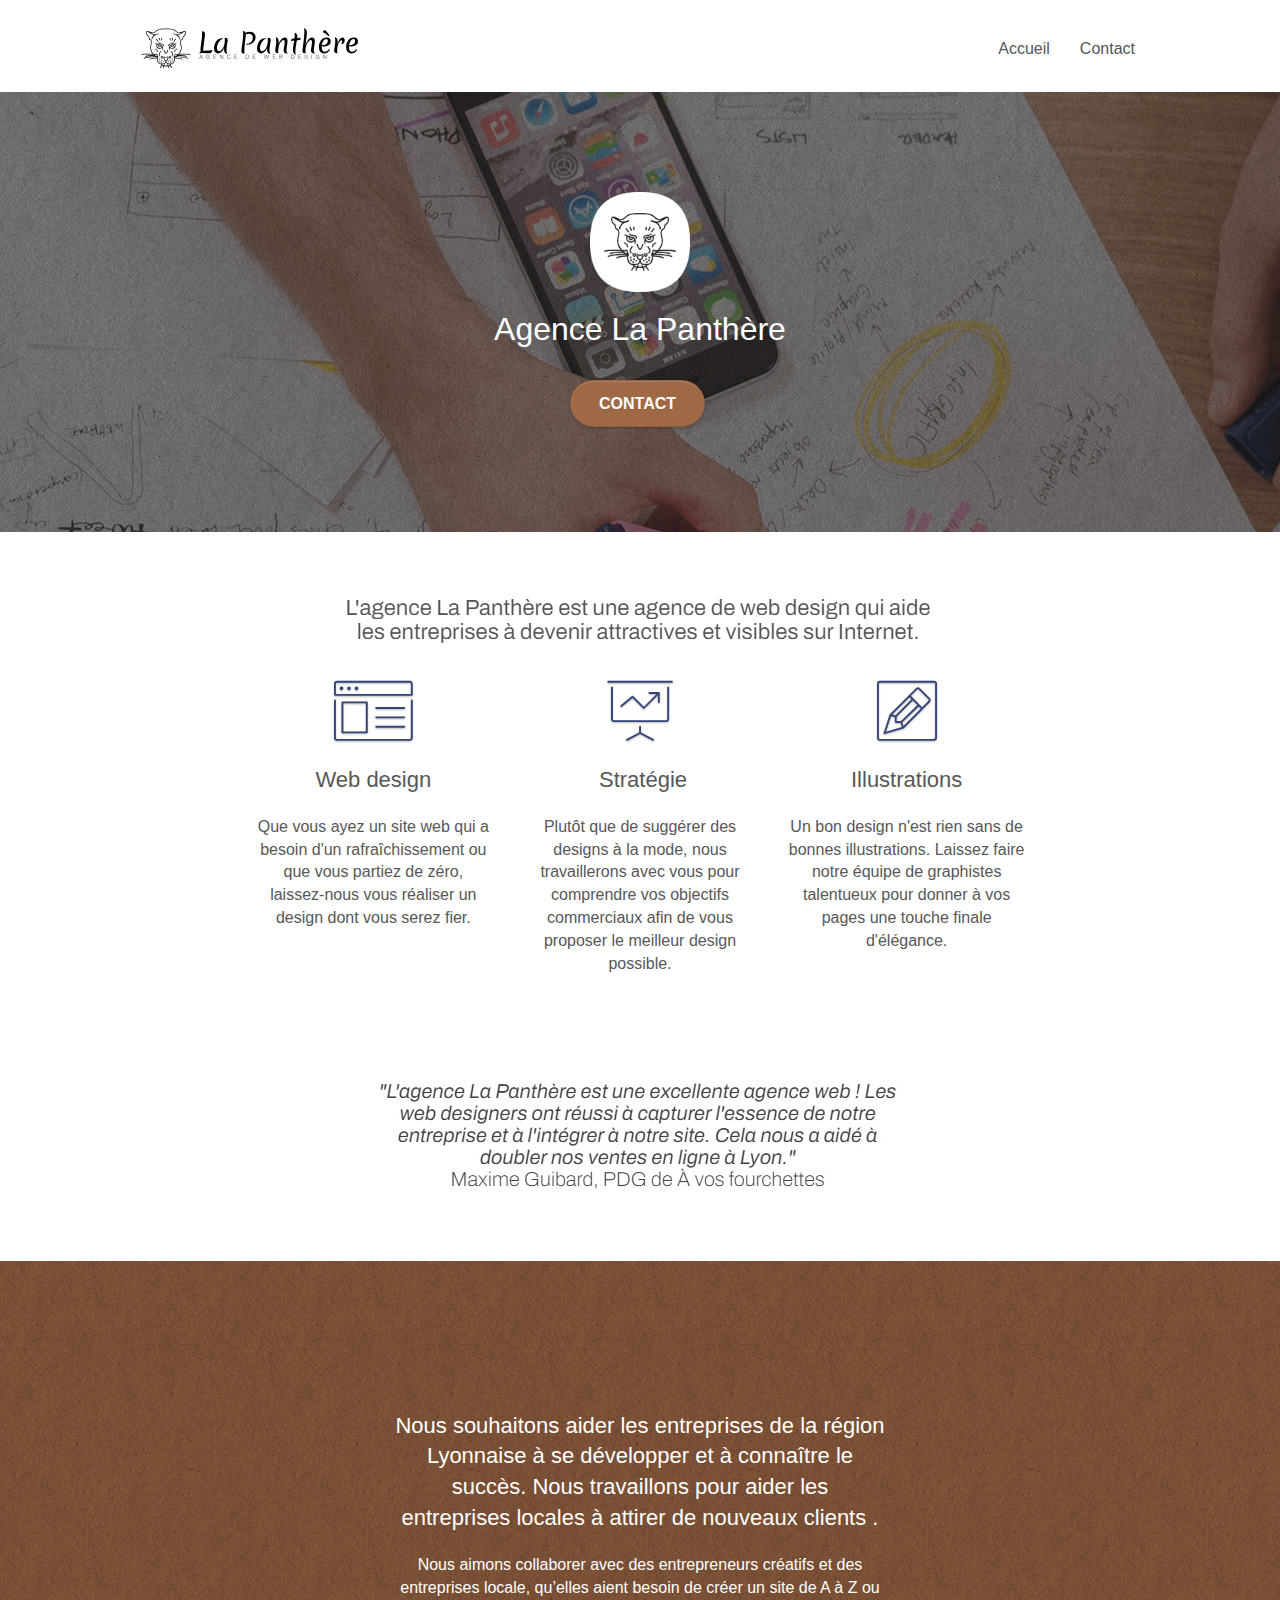
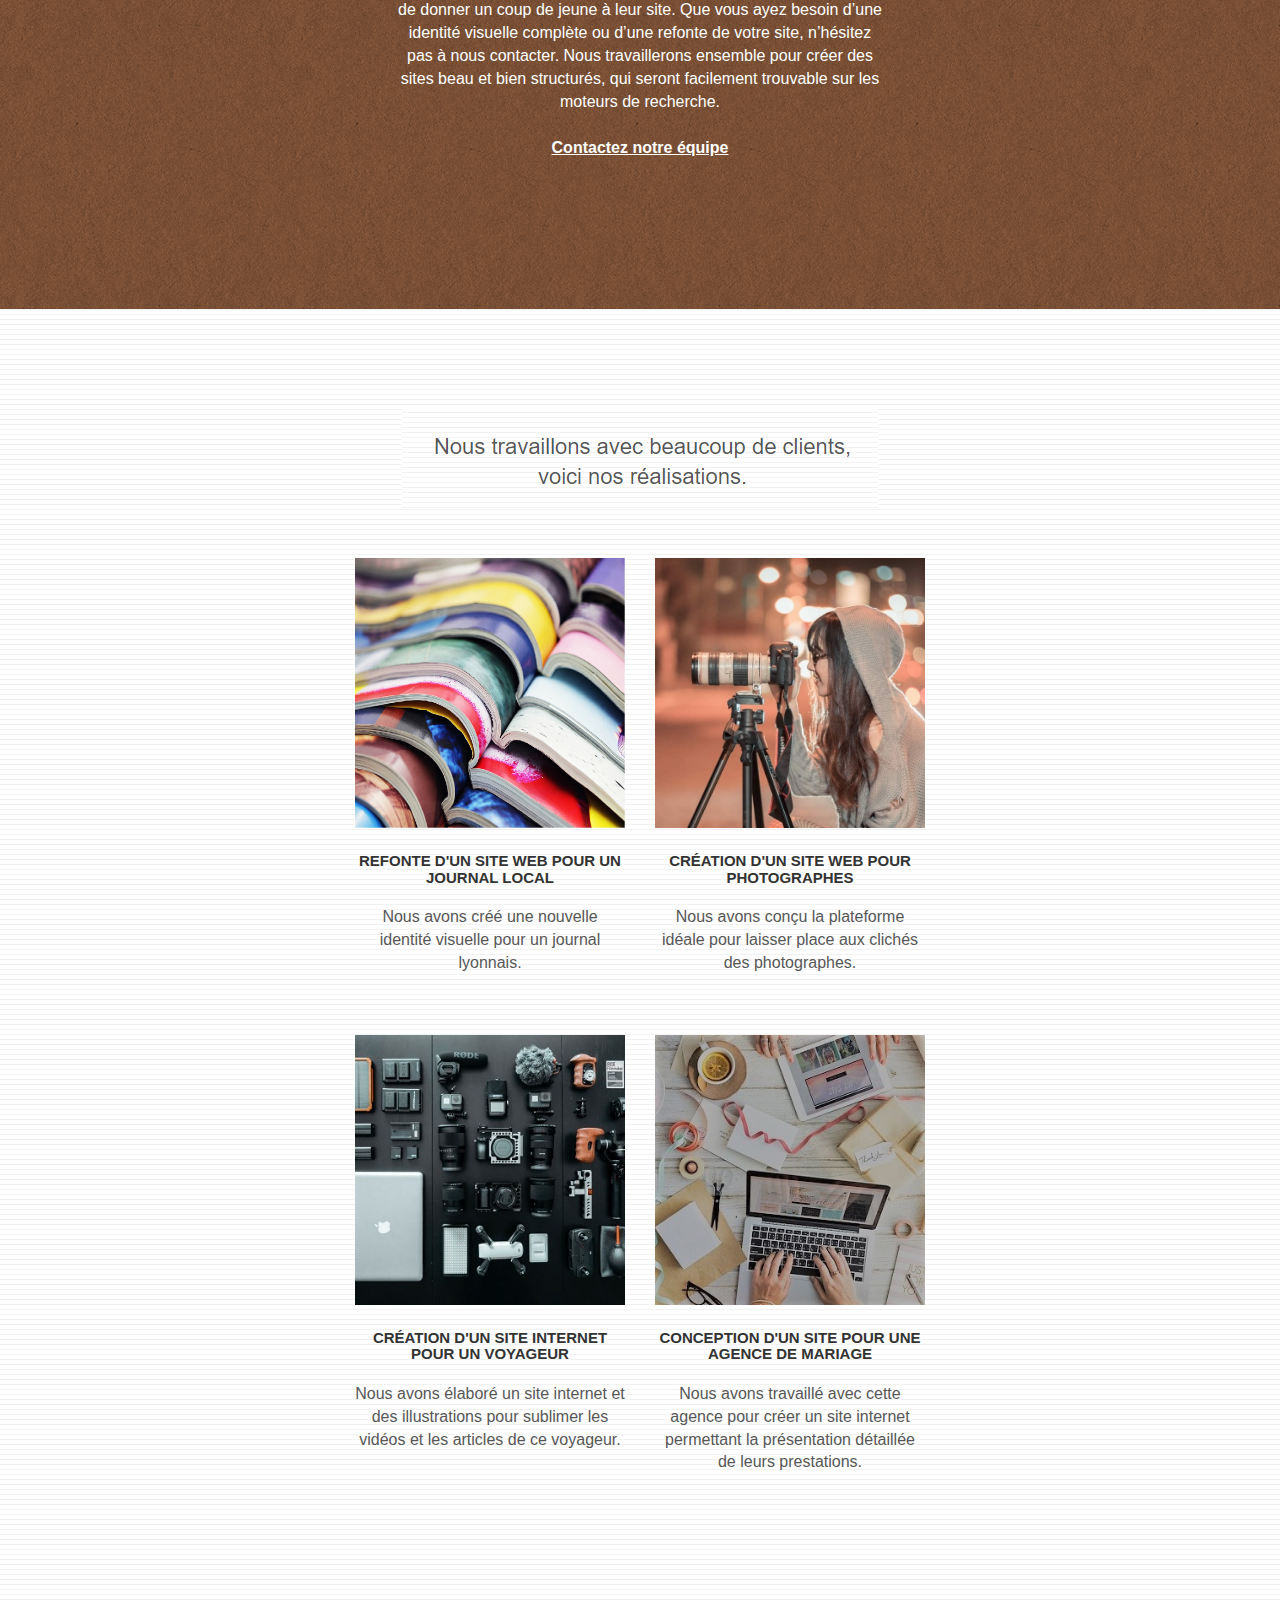
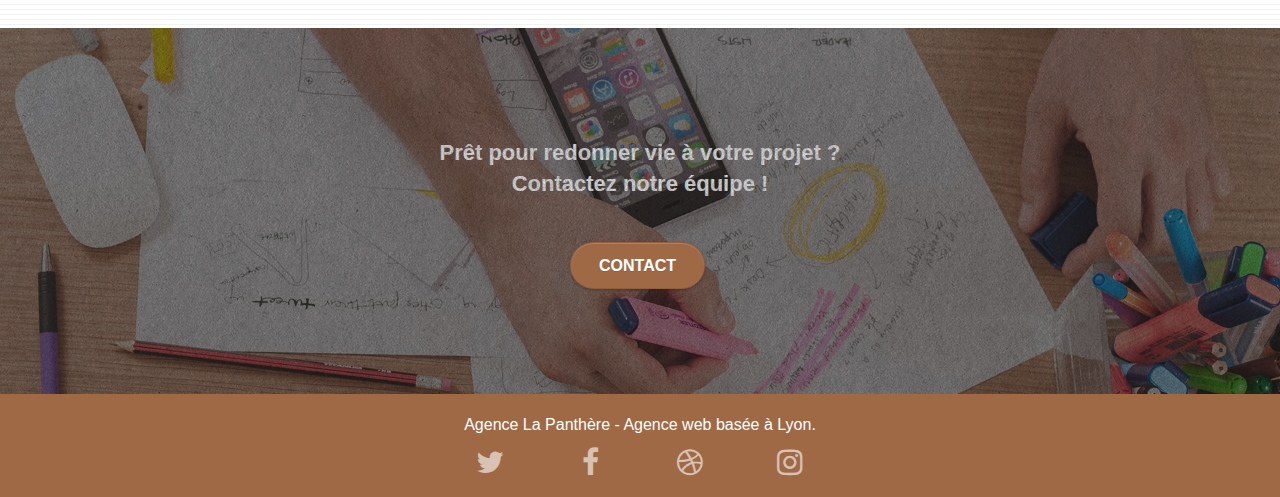
<file: index.html>
<!doctype html>
<html lang="fr">
<head>
    <meta charset="utf-8">
    <meta name="keywords" content="agence design lyon, agence design, web design, la panthère, entreprise web design, lyon">
    <meta name="description" content="Vous souhaitez que votre site web soit plus attractif ? Vous voulez une meilleur visibilite sur internet ? 
	web-design, stratégie, illustrations, La panthere s'occupe de vous !">
    <meta name="viewport" content="width=device-width, initial-scale=1.0, viewport-fit=cover">
    <link rel="shortcut icon" type="image/png" href="favicon.jpg">
	<link rel="stylesheet" type="text/css" href="./css/bootstrap.css">
	<link rel="stylesheet" type="text/css" href="style.css">
	<link rel="stylesheet" type="text/css" href="./css/font-awesome.css">
	<link rel="stylesheet" type="text/css" href="./css/et-line.css">
    <title>La panthère - Web design</title>

</head>

<body>
<!-- Principal conteneur -->
<div class="page-container">
   
<!-- bloc-0 -->
	<header class="bloc bgc-white l-bloc " id="bloc-0">
		<div class="container bloc-sm">
			<nav class="navbar row">				
				<div class="navbar-header">
					<a class="navbar-brand" href="index.html"><img src="img/agence-la-panthere-monochrome.svg" alt="Logo la panthere" ></a>
				</div>				
				<div class="collapse navbar-collapse navbar-1 special-dropdown-nav">
					<ul class="site-navigation nav navbar-nav">
						<li>
							<a href=#>Accueil</a>
						</li>
						<li>
							<a href="contact.html">Contact</a>
						</li>
					</ul>
				</div>
			</nav>
		</div>
	</header>
	<!-- bloc-0 END -->

	<!-- bloc-1-presentation -->
	<section class="bloc bgc-dark-slate-blue bg-banniere d-bloc bg-t-edge bloc-bg-texture texture-paper b-parallax" id="bloc-1-hero">
		<div class="container bloc-lg">
			<div class="row tight-width-whitespace">
				<div class="col-sm-12">
					<img src="img/logo.png" class="center-block image-resize-mode" width="100" alt="Logo agence La Panthère," >
					<h1 class="text-center hero-bloc-text tc-white ">
						Agence La Panthère
					</h1>
					<div class="text-center">
						<a href="contact.html" class="btn btn-lg btn-clean btn-rd cta-hero btn-atomic-tangerine" id="cta-hero">Contact</a>
					</div>
				</div>
			</div>
		</div>
	</section>
	<!-- bloc-1-presentation END -->

	<!-- bloc-2-services -->
	<section class="bloc bgc-white l-bloc" id="bloc-2-services">
		<div class="container bloc-md">
			<div class="row">
				<div class="col-sm-12 text-center citation">
					<img alt="titre la panthere" src="img/title.png" >
				</div>
			</div>
			<div class="row voffset-lg med-width-whitespace">
				<div class="col-sm-4">
					<div class="text-center">
						<span class="et-icon-browser sm-shadow icon-dark-slate-blue icons icon-lg"></span>
					</div>
					<h2 class="mg-md text-center">
						Web design
					</h2>
					<p class="text-center ">
						Que vous ayez un site web qui a besoin d'un rafraîchissement ou que vous partiez de zéro, laissez-nous vous réaliser un design dont vous serez fier.
					</p>
				</div>
				<div class="col-sm-4">
					<div class="text-center">
						<span class="et-icon-presentation sm-shadow icon-dark-slate-blue icons icon-lg"></span>
					</div>
					<h2 class="mg-md text-center">
						&nbsp;Stratégie
					</h2>
					<p class="text-center ">
						Plutôt que de suggérer des designs à la mode, nous travaillerons avec vous pour comprendre vos objectifs commerciaux afin de vous proposer le meilleur design possible.<br>
					</p>
				</div>
				<div class="col-sm-4">
					<div class="text-center">
						<span class="et-icon-edit sm-shadow icon-dark-slate-blue icons icon-lg"></span>
					</div>
					<h2 class="mg-md text-center">
						Illustrations
					</h2>
					<p class="text-center ">
						Un bon design n'est rien sans de bonnes illustrations. Laissez faire notre équipe de graphistes talentueux pour donner à vos pages une touche finale d'élégance.
					</p>
				</div>
			</div>
			<div class="row voffset-lg voffset">
				<div class="col-xs-12 col-md-8 col-md-offset-2 text-center citation">
					<img src="img/citation.jpg" alt="Citation" >
				</div>
			</div>
		</div>
	</section>
	<!-- bloc-2-services END -->

	<!-- bloc-3-what-i-do -->
	<section class="bloc tc-white bgc-atomic-tangerine bg-presentation d-bloc bloc-bg-texture texture-paper b-parallax" id="bloc-3-what-i-do">
		<div class="container bloc-lg">
			<div class="row tight-width-whitespace black-background">
				<div class="col-sm-12">
					<h2 class="mg-md text-center tc-white">
						Nous souhaitons aider les entreprises de la région Lyonnaise à se développer et à connaître le succès. Nous travaillons pour aider les entreprises locales à attirer de nouveaux clients .<br>
					</h2>
					<p class="text-center white">
						Nous aimons collaborer avec des entrepreneurs créatifs et des entreprises locale, qu’elles aient besoin de créer un site de A à Z ou de donner un coup de jeune à leur site. Que vous ayez besoin d’une identité visuelle complète ou d’une refonte de votre site, n’hésitez pas à nous contacter. Nous travaillerons ensemble pour créer des sites beau et bien structurés, qui seront facilement trouvable sur les moteurs de recherche. <br><br><a class="ltc-white bold-link" href="contact.html">Contactez notre équipe</a><br>
					</p>
				</div>
			</div>
		</div>
	</section>
	<!-- bloc-3-what-i-do END -->

	<!-- bloc-4-portfolio -->
	<section class="bloc bgc-white bg-lines-h2-bg bg-repeat l-bloc" id="bloc-4-portfolio">
		<div class="container bloc-lg">
			<div class="row">
				<div class="col-sm-12 text-center">
					<img alt="Image d'un texte " src="img/title2.png" >
				</div>
			</div>
			<div class="row tight-width-whitespace portfolio-row">
				<div class="col-sm-6">
					<a href="#" data-lightbox="img/1.jpg" data-gallery-id="gallery-1" data-caption="Refonte d'un site web pour un journal local" data-frame="snapshot-lb"><img src="img/1.jpg" alt="Image de livre" class="img-responsive portfolio-thumb" ></a>
					<h3 class="mg-md text-center">
						Refonte d'un site web pour un journal local
					</h3>
					<p class="text-center">
						Nous avons créé une nouvelle identité visuelle pour un journal lyonnais.
					</p>
				</div>
				<div class="col-sm-6">
					<a href="#" data-lightbox="img/2.jpg" data-gallery-id="gallery-1" data-caption="Création d'un site web pour photographes" data-frame="snapshot-lb"><img src="img/2.jpg" class="img-responsive portfolio-thumb" alt="Une femme prend une photo" ></a>
					<h3 class="mg-md text-center">
						Création d'un site web pour photographes
					</h3>
					<p class="text-center">
						Nous avons conçu la plateforme idéale pour laisser place aux clichés des photographes.
					</p>
				</div>
			</div>
			<div class="row tight-width-whitespace portfolio-row">
				<div class="col-sm-6">
					<a href="#" data-lightbox="img/3.jpg" data-gallery-id="gallery-1" data-caption="Création d'un site internet pour un voyageur" data-frame="snapshot-lb"><img src="img/3.jpg" class="img-responsive portfolio-thumb" alt="Image d'appareil photo et micro sur un mur"></a>
					<h3 class="mg-md text-center">
						Création d'un site internet pour un voyageur
					</h3>
					<p class="text-center">
						Nous avons élaboré un site internet et des illustrations pour sublimer les vidéos et les articles de ce voyageur.
					</p>
				</div>
				<div class="col-sm-6">
					<a href="#" data-lightbox="img/4.jpg" data-gallery-id="gallery-1" data-caption="Conception d'un site pour une agence de mariage" data-frame="snapshot-lb"><img src="img/4.jpg" class="img-responsive portfolio-thumb" alt="Image d'un pc portable sur une table" ></a>
					<h3 class="mg-md text-center">
						Conception d'un site pour une agence de mariage
					</h3>
					<p class="text-center">
						Nous avons travaillé avec cette agence pour créer un site internet permettant la présentation détaillée de leurs prestations.
					</p>
				</div>
			</div>
		</div>
	</section>
	<!-- bloc-4-portfolio END -->

	<!-- bloc-5-cta -->
	<section class="bloc bgc-dark-slate-blue bg-banniere d-bloc bloc-bg-texture texture-paper" id="bloc-5-cta">
		<div class="container bloc-lg">
			<div class="row">
				<h2 class="mg-md text-center tc-white contact-text">
					Prêt pour redonner vie à votre projet ?<br>Contactez notre équipe !
				</h2>
				<div class="col-sm-12 text-center">
					<a href="contact.html" class="btn btn-atomic-tangerine btn-clean btn-rd btn-lg cta-hero">Contact</a>
				</div>
			</div>
		</div>
	</section>
	<!-- bloc-5-cta END -->

	<footer>
		<div class="bloc bgc-atomic-tangerine d-bloc" id="bloc-8">
			<div class="container bloc-sm">
				<div class="row">
					<div class="col-sm-12">
						<p class="text-center white">
							Agence La Panthère - Agence web basée à Lyon.
						</p>
						<div class="row row-no-gutters social">
							<div class="col-sm-3">
								<div class="text-center">
									<a class="social" href=# aria-label="twitter"><span class="fa fa-twitter icon-md"></span></a>
								</div>
							</div>
							<div class="col-sm-3">
								<div class="text-center">
									<a class="social" href=# aria-label="facebook"><span class="fa fa-facebook icon-md"></span></a>
								</div>
							</div>
							<div class="col-sm-3">
								<div class="text-center">
									<a class="social" href=# aria-label="dribble"><span class="fa fa-dribbble icon-md"></span></a>
								</div>
							</div>
							<div class="col-sm-3">
								<div class="text-center">
									<a class="social" href=# aria-label="instagram"><span class="fa fa-instagram icon-md"></span></a>
								</div>
							</div>
						</div>
					</div>
				</div>
			</div>
		</div>
	</footer>
</div>
<!-- Principal conteneur END -->
    
</body>
</html>
</file>
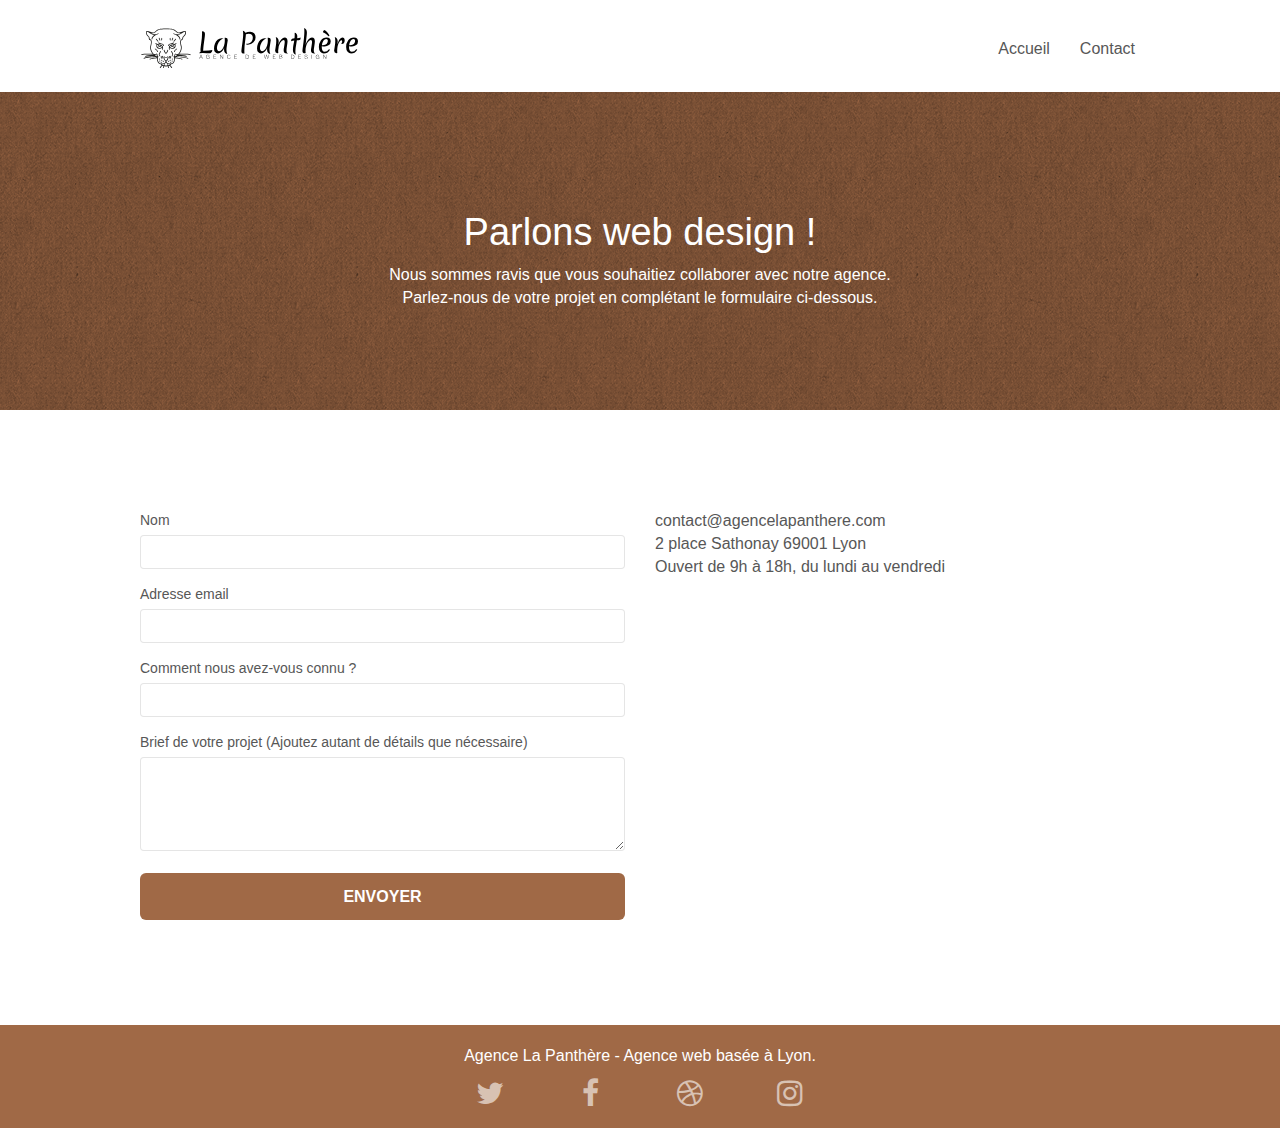
<file: contact.html>
<!doctype html>
<html lang="fr">
<head>
    <meta charset="utf-8">
    <meta name="keywords" content="agence design lyon, agence design, web design, la panthère, entreprise web design, lyon">
    <meta name="description" content="Vous souhaitez que votre site web soit plus attractif ? Vous voulez une meilleur visibilite sur internet ? 
	web-design, stratégie, illustrations, La panthere s'occupe de vous !">
    <meta name="viewport" content="width=device-width, initial-scale=1.0, viewport-fit=cover">
    <link rel="shortcut icon" type="image/png" href="favicon.jpg">
	<link rel="stylesheet" type="text/css" href="./css/bootstrap.css">
	<link rel="stylesheet" type="text/css" href="style.css">
	<link rel="stylesheet" type="text/css" href="./css/font-awesome.css">
	<link rel="stylesheet" type="text/css" href="./css/et-line.css">
	<script src="./js/jquery-2.1.0.js"></script>
	<script src="./js/bootstrap.js"></script>
	<script src="./js/blocs.js"></script>
    <title>Contact</title>  

</head>

<body>
<!-- Principal conteneur -->
<div class="page-container">
    
<!-- bloc-0 -->
	<header class="bloc bgc-white l-bloc " id="bloc-0">
		<div class="container bloc-sm">
			<nav class="navbar row">
				<div class="navbar-header">
					<a class="navbar-brand" href="index.html"><img src="img/agence-la-panthere-monochrome.svg" alt="atlanta web design logo" height="40" ></a>
				</div>
				<div class="collapse navbar-collapse navbar-1 special-dropdown-nav">
					<ul class="site-navigation nav navbar-nav">
						<li>
							<a href="index.html">Accueil</a>
						</li>
						<li>
							<a href="contact.html">Contact</a>
						</li>
					</ul>
				</div>
			</nav>
		</div>
	</header>
	<!-- bloc-0 END -->

	<!-- bloc-6 -->
	<section class="bloc bg-dots-bg bg-repeat bgc-atomic-tangerine d-bloc bloc-bg-texture texture-paper" id="bloc-6">
		<div class="container bloc-lg">
			<div class="row">
				<div class="col-sm-12">
					<h1 class="text-center hero-bloc-text tc-white">
						Parlons web design !
					</h1>
					<p class="text-center mg-lg tc-white tight-width-whitespace">
						Nous sommes ravis que vous souhaitiez collaborer avec notre agence.<br>
						Parlez-nous de votre projet en complétant le formulaire ci-dessous.
					</p>
				</div>
			</div>
		</div>
	</section>
	<!-- bloc-6 END -->

	<!-- bloc-7 -->
	<section class="bloc bgc-white l-bloc" id="bloc-7">
		<div class="container bloc-lg">
			<div class="row">
				<div class="col-sm-6">
					<form id="form_1" novalidate success-msg ="Your message has been sent." fail-msg ="Sorry it seems that our mail server is not responding, Sorry for the inconvenience!">
						<div class="form-group">
							<label for="name">
								Nom
							</label>
							<input id="name" class="form-control" required >
						</div>
						<div class="form-group">
							<label for="email">
								Adresse email
							</label>
							<input id="email" class="form-control" type="email" required >
						</div>
						<div class="form-group">
							<label for="text">
								Comment nous avez-vous connu ?
							</label>
							<input id="text" class="form-control" type="text" >
						</div>
						<div class="form-group">
							<label for="message">
								Brief de votre projet (Ajoutez autant de détails que nécessaire)<br>
							</label><textarea id="message" class="form-control" rows="4" cols="50" required></textarea>
						</div> 
						<button class="bloc-button btn btn-lg btn-block cta-hero btn-atomic-tangerine" type="submit">
							Envoyer
						</button>
					</form>
				</div>
				<div class="col-sm-6">
					<p>
						contact@agencelapanthere.com<br>2 place Sathonay 69001 Lyon<br>Ouvert de 9h à 18h, du lundi au vendredi<br>
					</p>
				</div>
			</div>
		</div>
	</section>
	<!-- bloc-7 END -->

	<!-- ScrollToTop Button -->
	<div class="bloc-button btn btn-d scrollToTop" onclick="scrollToTarget('1')"><span class="fa fa-chevron-up"></span></div>
	<!-- ScrollToTop Button END-->


	<!-- Footer - bloc-8 -->
	<footer class="bloc bgc-atomic-tangerine d-bloc" id="bloc-8">
		<div class="container bloc-sm">
			<div class="row">
				<div class="col-sm-12">
					<p class="text-center white">
						Agence La Panthère - Agence web basée à Lyon.<br>
					</p>
					<div class="row row-no-gutters social">
						<div class="col-sm-3">
							<div class="text-center">
								<a class="social" href="#" aria-label="twitter"><span class="fa fa-twitter icon-md"></span></a>
							</div>
						</div>
						<div class="col-sm-3">
							<div class="text-center">
								<a class="social" href="#" aria-label="facebook"><span class="fa fa-facebook icon-md"></span></a>
							</div>
						</div>
						<div class="col-sm-3">
							<div class="text-center">
								<a class="social" href="#" aria-label="dribble"><span class="fa fa-dribbble icon-md"></span></a>
							</div>
						</div>
						<div class="col-sm-3">
							<div class="text-center">
								<a class="social" href="#" aria-label="instagram"><span class="fa fa-instagram icon-md"></span></a>
							</div>
						</div>
					</div>
				</div>
			</div>
		</div>
	</footer>
<!-- Footer - bloc-8 END -->

</div>
<!-- Principal conteneur END -->
    

</body>
</html>
</file>
<file: style.css>
body {
    margin: 0;
    padding: 0;
    background: #FFF;
    overflow-x: hidden;
    -webkit-font-smoothing: antialiased;
    -moz-osx-font-smoothing: grayscale;
}

a,
button {
    transition: all .3s ease-in-out;
    outline: none!important;
}

a:hover {
    text-decoration: none;
    cursor: pointer;
}

#page-loading-blocs-notifaction {
    position: fixed;
    top: 0;
    bottom: 0;
    width: 100%;
    z-index: 100000;
    background: #FFFFFF url("img/pageload-spinner.gif") no-repeat center center;
}

.bloc {
    width: 100%;
    clear: both;
    background: 50% 50% no-repeat;
    padding: 0 50px;
    -webkit-background-size: cover;
    -moz-background-size: cover;
    -o-background-size: cover;
    background-size: cover;
    position: relative;
}

.bloc .container {
    padding-left: 0;
    padding-right: 0;
}

.bloc-lg {
    padding: 100px 50px;
}

.bloc-md {
    padding: 50px;
}

.bloc-sm {
    padding: 20px 50px;
}

.bg-center,
.bg-l-edge,
.bg-r-edge,
.bg-t-edge,
.bg-b-edge,
.bg-tl-edge,
.bg-bl-edge,
.bg-tr-edge,
.bg-br-edge,
.bg-repeat {
    -webkit-background-size: auto!important;
    -moz-background-size: auto!important;
    -o-background-size: auto!important;
    background-size: auto!important;
}

.bg-repeat {
    background: repeat;
}

.bg-t-edge {
    background: top no-repeat;
}

.bloc-bg-texture::before {
    content: "";
    background-size: 2px 2px;
    position: absolute;
    top: 0;
    bottom: 0;
    left: 0;
    right: 0;
}

.texture-paper::before {
    background: url("img/texture-paper.png");
    background-size: 280px 280px;
}

.b-parallax {
    background-attachment: fixed;
}

.d-bloc {
    color: rgba(255, 255, 255, .7);
}

.d-bloc button:hover {
    color: rgba(255, 255, 255, .9);
}

.d-bloc .icon-round,
.d-bloc .icon-square,
.d-bloc .icon-rounded,
.d-bloc .icon-semi-rounded-a,
.d-bloc .icon-semi-rounded-b {
    border-color: rgba(255, 255, 255, .9);
}

.d-bloc .divider-h span {
    border-color: rgba(255, 255, 255, .2);
}

.d-bloc .a-btn,
.d-bloc .navbar a,
.d-bloc .navbar-brand,
.d-bloc a .icon-sm,
.d-bloc a .icon-md,
.d-bloc a .icon-lg,
.d-bloc a .icon-xl,
.d-bloc h1 a,
.d-bloc h2 a,
.d-bloc h3 a,
.d-bloc h4 a,
.d-bloc h5 a,
.d-bloc h6 a,
.d-bloc p a {
    color: rgba(255, 255, 255, .6);
}

.d-bloc .a-btn:hover,
.d-bloc .navbar a:hover,
.d-bloc .navbar-brand:hover,
.d-bloc a:hover .icon-sm,
.d-bloc a:hover .icon-md,
.d-bloc a:hover .icon-lg,
.d-bloc a:hover .icon-xl,
.d-bloc h1 a:hover,
.d-bloc h2 a:hover,
.d-bloc h3 a:hover,
.d-bloc h4 a:hover,
.d-bloc h5 a:hover,
.d-bloc h6 a:hover,
.d-bloc p a:hover {
    color: rgba(255, 255, 255, 1);
}

.d-bloc .navbar-toggle .icon-bar {
    background: rgba(255, 255, 255, 1);
}

.d-bloc .btn-wire,
.d-bloc .btn-wire:hover {
    color: rgba(255, 255, 255, 1);
    border-color: rgba(255, 255, 255, 1);
}

.d-bloc .panel {
    color: rgba(0, 0, 0, .5);
}

.d-bloc .panel button:hover {
    color: rgba(0, 0, 0, .7);
}

.d-bloc .panel icon {
    border-color: rgba(0, 0, 0, .7);
}

.d-bloc .panel .divider-h span {
    border-color: rgba(0, 0, 0, .1);
}

.d-bloc .panel .a-btn {
    color: rgba(0, 0, 0, .6);
}

.d-bloc .panel .a-btn:hover {
    color: rgba(0, 0, 0, 1);
}

.d-bloc .panel .btn-wire,
.d-bloc .panel .btn-wire:hover {
    color: rgba(0, 0, 0, .7);
    border-color: rgba(0, 0, 0, .3);
}

.d-bloc .panel,
.l-bloc {
    color: rgba(0, 0, 0, .5);
}

.d-bloc .panel button:hover,
.l-bloc button:hover {
    color: rgba(0, 0, 0, .7);
}

.l-bloc .icon-round,
.l-bloc .icon-square,
.l-bloc .icon-rounded,
.l-bloc .icon-semi-rounded-a,
.l-bloc .icon-semi-rounded-b {
    border-color: rgba(0, 0, 0, .7);
}

.d-bloc .panel .divider-h span,
.l-bloc .divider-h span {
    border-color: rgba(0, 0, 0, .1);
}

.d-bloc .panel .a-btn,
.l-bloc .a-btn,
.l-bloc .navbar a,
.l-bloc .navbar-brand,
.l-bloc a .icon-sm,
.l-bloc a .icon-md,
.l-bloc a .icon-lg,
.l-bloc a .icon-xl,
.l-bloc h1 a,
.l-bloc h2 a,
.l-bloc h3 a,
.l-bloc h4 a,
.l-bloc h5 a,
.l-bloc h6 a,
.l-bloc p a {
    color: rgba(0, 0, 0, .6);
}

.d-bloc .panel .a-btn:hover,
.l-bloc .a-btn:hover,
.l-bloc .navbar a:hover,
.l-bloc .navbar-brand:hover,
.l-bloc a:hover .icon-sm,
.l-bloc a:hover .icon-md,
.l-bloc a:hover .icon-lg,
.l-bloc a:hover .icon-xl,
.l-bloc h1 a:hover,
.l-bloc h2 a:hover,
.l-bloc h3 a:hover,
.l-bloc h4 a:hover,
.l-bloc h5 a:hover,
.l-bloc h6 a:hover,
.l-bloc p a:hover {
    color: rgba(0, 0, 0, 1);
}

.l-bloc .navbar-toggle .icon-bar {
    color: rgba(0, 0, 0, .6);
}

.d-bloc .panel .btn-wire,
.d-bloc .panel .btn-wire:hover,
.l-bloc .btn-wire,
.l-bloc .btn-wire:hover {
    color: rgba(0, 0, 0, .7);
    border-color: rgba(0, 0, 0, .3);
}

.voffset {
    margin-top: 30px;
}

.voffset-lg {
    margin-top: 80px;
}

.row-no-gutters {
    margin-right: 0;
    margin-left: 0;
}

.row.row-no-gutters > [class^="col-"],
.row.row-no-gutters > [class*=" col-"] {
    padding-right: 0;
    padding-left: 0;
}

#bloc-1-hero h1 {
    font-size: 32px;
}

.navbar {
    margin-bottom: 0;
    z-index: 1;
}

.navbar-brand {
    height: auto;
    padding: 3px 15px;
    font-size: 25px;
    font-weight: normal;
    font-weight: 600;
    line-height: 44px;
}

.navbar-brand img {
    max-height: 200px;
    margin: 0 5px 0 0;
    display: inline;
    height: 40px;
}

.navbar-brand img[src$=svg] {
    min-width: 100px;
}

.nav-center .navbar-brand img {
    margin: 0;
}

.navbar .nav {
    padding-top: 2px;
    margin-right: -16px;
    float: right;
    z-index: 1;
}

.nav > li {
    float: left;
    margin-top: 4px;
    font-size: 16px;
}

.navbar-nav .open .dropdown-menu > li > a {
    text-align: inherit;
}

.nav > li a:hover,
.nav > li a:focus {
    background: transparent;
}

.navbar-toggle {
    margin: 10px 10px 0 0;
    border: 0px;
}

.navbar-toggle:hover {
    background: transparent!important;
}

.navbar-toggle .icon-bar {
    background-color: rgba(0, 0, 0, .5);
    width: 26px;
}

.nav-invert .navbar .nav {
    float: left;
}

.nav-invert .navbar-header,
.nav-invert .navbar-brand {
    float: right;
    position: relative;
    z-index: 2;
}

@media (min-width: 768px) {
    .site-navigation {
        position: absolute;
        top: 50%;
        right: 20px;
        transform: translate(0, -50%);
        -webkit-transform: translateY(-50%);
    }
    .nav > li .dropdown-menu a,
    .nav > li .dropdown-menu a:hover {
        color: #484848;
    }
    .nav-invert .site-navigation {
        left: 0;
        right: 0;
    }
    .nav-center {
        text-align: center;
    }
    .nav-center .navbar-header {
        width: 100%;
    }
    .nav-center .navbar-header,
    .nav-center .navbar-brand,
    .nav-center .nav > li {
        float: none;
        display: inline-block;
    }
    .nav-center .site-navigation {
        position: relative;
        width: 100%;
        right: 0;
        margin-right: 0px;
        margin-top: 20px;
    }
    .nav-center.mini-nav .navbar-toggle {
        float: none;
        margin: 10px auto 0;
    }
}

.nav > li > .dropdown a {
    background: none!important;
    display: block;
    padding: 14px 15px;
}

nav .caret {
    margin: 0 5px;
}

.dropdown-menu .dropdown-menu {
    top: -8px;
    left: 100%;
}

.dropdown-menu .dropmenu-flow-right {
    top: 100%;
    left: 0;
    margin-left: -1px;
    border-top-left-radius: 0;
    border-top-right-radius: 0;
}

.dropdown-menu .dropdown span {
    border: 4px solid black;
    border-top-color: transparent;
    border-right-color: transparent;
    border-bottom-color: transparent;
    margin: 6px -5px 0 0!important;
    float: right;
}

.mg-md {
    margin-top: 10px;
    margin-bottom: 20px;
}

.mg-lg {
    margin-top: 10px;
    margin-bottom: 40px;
}

.btn {
    margin: 0 5px 5px 0;
}

.btn.pull-right {
    margin: 0 0 5px 5px;
}

.btn-d,
.btn-d:hover,
.btn-d:focus {
    color: #FFF;
    background: rgba(0, 0, 0, .3);
}

button {
    outline: none!important;
}

.btn-rd {
    border-radius: 40px;
}

.btn-clean {
    border: 1px solid rgba(0, 0, 0, .08);
    border-bottom-color: rgba(0, 0, 0, .1);
    text-shadow: 0 1px 0 rgba(0, 0, 1, .1);
    box-shadow: 0 1px 3px rgba(0, 0, 1, .25), inset 0 1px 0 0 rgba(255, 255, 255, .15);
}

.icon-md {
    font-size: 30px!important;
}

.icon-lg {
    font-size: 60px!important;
}

.sm-shadow {
    text-shadow: 0 1px 2px rgba(0, 0, 0, .3);
}

.panel-sq,
.panel-sq .panel-heading,
.panel-sq .panel-footer {
    border-radius: 0;
}

.panel-rd {
    border-radius: 30px;
}

.panel-rd .panel-heading {
    border-radius: 29px 29px 0 0;
}

.panel-rd .panel-footer {
    border-radius: 0 0 29px 29px;
}

.form-control {
    border-color: rgba(0, 0, 0, .1);
    box-shadow: none;
}

.scrollToTop {
    width: 40px;
    height: 40px;
    position: fixed;
    bottom: 20px;
    right: 20px;
    opacity: 0;
    z-index: 500;
    transition: all .3s ease-in-out;
}

.scrollToTop span {
    margin-top: 6px;
}

.showScrollTop {
    font-size: 14px;
    opacity: 1;
}

a[data-lightbox] {
    position: relative;
    display: block;
    text-align: center;
}

a[data-lightbox]:hover::before {
    content: "+";
    font-family: "HelveticaNeue-Light", "Helvetica Neue Light", "Helvetica Neue", Helvetica, Arial;
    font-size: 32px;
    width: 50px;
    height: 50px;
    margin-left: -25px;
    border-radius: 50%;
    background: rgba(0, 0, 0, .6);
    color: #FFF;
    font-weight: 100;
    z-index: 1;
    position: absolute;
    top: 50%;
    transform: translateY(-50%);
    -webkit-transform: translateY(-50%);
}

a[data-lightbox]:hover img {
    opacity: 0.6;
    -webkit-animation-fill-mode: none;
    animation-fill-mode: none;
}

#lightbox-modal {
    display: flex;
    align-items: center;
}

#lightbox-modal .modal-dialog {
    width: 90%;
    max-width: 900px;
    margin: 0 auto 0;
}

#lightbox-modal .modal-dialog img {
    max-height: 90vh;
    margin: 0 auto;
}

.lightbox-caption {
    padding: 20px;
    color: #FFF;
    background: rgba(0, 0, 0, .5);
    position: absolute;
    left: 15px;
    right: 15px;
    bottom: 5px;
}

.close-lightbox {
    color: #FFF;
    font-size: 30px;
    position: absolute;
    top: 20px;
    right: 20px;
    z-index: 20;
    background: rgba(0, 0, 0, .5);
    border: none;
    line-height: 30px;
    padding: 0 9px 5px;
    opacity: 0.3;
}

.close-lightbox:hover,
.next-lightbox:hover,
.prev-lightbox:hover {
    opacity: 1.0;
    color: #FFF;
}

.next-lightbox,
.prev-lightbox {
    font-size: 20px;
    color: rgba(255, 255, 255, .9);
    background: rgba(0, 0, 0, .5);
    transition: all .2s ease-in-out;
    position: absolute;
    top: 45%;
    z-index: 1;
    opacity: 0.4;
}

.next-lightbox {
    padding: 6px 8px 1px 13px;
    right: 25px;
}

.prev-lightbox {
    padding: 6px 13px 1px 10px;
    left: 25px;
}

.snapshot-lb .modal-body {
    padding-bottom: 45px;
}

.snapshot-lb .lightbox-caption {
    padding: 0;
    color: rgba(0, 0, 0, .5);
    background: none;
}

h1,
h2,
h3,
h4,
h5,
h6,
p,
label,
.btn,
a {
    font-family: "helvetica";
    font-weight: 400;
    color: #575757!important;
}

.container {
    max-width: 1000px;
}

.hero-bloc-text {
    font-size: 38px;
}

.hero-bloc-text-sub {
    font-size: 36px;
}

.statement-bloc-text {
    line-height: 26px;
    font-style: italic;
    font-size: 20px;
    text-align: center;
    font-weight: lighter;
    max-width: 520px;
    margin: auto auto auto auto;
}

p {
    font-size: 16px;
}

.tight-width-whitespace {
    max-width: 600px;
    margin: auto auto auto auto;
}

.h1 {
    font-size: 20px;
    font-family: "Open Sans";
}

.cta-hero {
    margin-top: 22px;
    color: #FFFFFF!important;
    text-transform: uppercase;
    padding: 12px 28px 12px 28px;
    font-size: 16px;
    font-weight: 700;
}

.social {
    max-width: 400px;
    margin: auto auto auto auto;
    display:flex;
    justify-content: space-around;
}

h2 {
    font-size: 22px;
    line-height: 1.4em;
}

h3 {
    font-size: 15px;
    text-transform: uppercase;
    font-weight: 700;
    color: #333333!important;
}

.med-width-whitespace {
    max-width: 800px;
    margin: auto auto auto auto;
    box-shadow: 0px 0px 0px #000000;
}

h1 {
    color: #333333!important;
}

h4 {
    color: #333333!important;
}

.icons {
    margin-bottom: 14px;
    margin-top: 24px;
}

.white {
    color: #FFFFFF!important;
}

.portfolio-thumb {
    margin-bottom: 25px;
    width: 365px;
    margin-left: auto;
    margin-right: auto;
}

.portfolio-row {
    margin-bottom: 44px;
    margin-top: 50px;
}

.avatar {
    box-shadow: 0px 4px 9px rgba(0, 0, 0, 0.3);
}

.black-background {
    background-color: rgba(160, 105, 70);
    padding: 40px 40px 40px 40px;
}

.bold-link {
    font-weight: 900;
    text-decoration: underline!important;
}

.bgc-white {
    background-color: #FFFFFF;
}

.bgc-dark-slate-blue {
    background-color: #364577;
}

.bgc-atomic-tangerine {
    background-color: rgba(160, 105, 70);
}

.tc-white {
    color: white!important;
    text-align: center;
    
}

.contact-text {
    font-weight: 600;
}

.btn-atomic-tangerine {
    background: rgba(160, 105, 70);
    color: #FFFFFF!important;
}

.btn-atomic-tangerine:hover {
    background: #c27956!important;
    color: #FFFFFF!important;
}

.ltc-white {
    color: #FFFFFF!important;
}

.ltc-white:hover {
    color: #cccccc!important;
}

.ltc-atomic-tangerine {
    color: #F3976C!important;
}

.ltc-atomic-tangerine:hover {
    color: #c27956!important;
}

.icon-dark-slate-blue {
    color: #364577!important;
    border-color: #364577!important;
}

.bg-dots-bg {
    background-image: url("img/dots-bg.png");
    display: flex;
    justify-content: center;
}

.bg-lines-h2-bg {
    background-image: url("img/lines-h2-bg.png");
}

.bg-banniere {
    background-image: url("img/agence-la-panthere.jpg");
}

.bg-presentation {
    background-image: url("img/image-de-presentation.png");
}

@media (max-width: 1024px) {
    .bloc {
        padding-left: 20px;
        padding-right: 20px;
    }
    .bloc.full-width-bloc,
    .bloc-tile-2.full-width-bloc .container,
    .bloc-tile-3.full-width-bloc .container,
    .bloc-tile-4.full-width-bloc .container {
        padding-left: 0;
        padding-right: 0;
    }
}

@media (max-width: 992px) and (min-width: 768px) {
    .navbar .nav {
        max-width: 80%
    }
    .nav-center.navbar .nav {
        max-width: 100%
    }
}

@media only screen and (min-width: 768px) and (max-width: 1024px) and (orientation: landscape) {
    .b-parallax {
        background-attachment: scroll;
    }
}

@media only screen and (min-width: 1024px) and (max-width: 1366px) and (-webkit-min-device-pixel-ratio: 1.5) {
    .b-parallax {
        background-attachment: scroll;
    }
}

@media (max-width: 991px) {
    .container {
        width: 100%;
    }
    .b-parallax {
        background-attachment: scroll;
    }
    .page-container,
    #hero-bloc {
        overflow-x: hidden;
        position: relative;
    }
 
    .bloc-group,
    .bloc-group .bloc {
        display: block;
        width: 100%;
    }
}

@media (max-width: 767px) {
    .page-container {
        overflow-x: hidden;
        position: relative;
    }
    h1,
    h2,
    h3,
    h4,
    h5,
    h6,
    p,
    #disqus_thread {
        padding-left: 10px!important;
        padding-right: 10px!important;
    }
    .b-parallax {
        background-attachment: scroll;
    }
    .navbar .nav {
        padding-top: 0;
        border-top: 1px solid rgba(0, 0, 0, .2);
        float: none!important;
    }
    .navbar.row {
        margin-left: 0;
        margin-right: 0;
    }
    .site-navigation {
        position: inherit;
        transform: none;
        -webkit-transform: none;
        -ms-transform: none;
    }
    .nav > li {
        margin-top: 0;
        border-bottom: 1px solid rgba(0, 0, 0, .1);
        background: rgba(0, 0, 0, .05);
        text-align: left;
        padding-left: 15px;
        width: 100%;
    }
    .nav > li:hover {
        background: rgba(0, 0, 0, .08);
    }
    .dropdown .dropdown a .caret {
        float: none;
        margin: 5px 0 0 10px!important;
        border: 4px solid black;
        border-bottom-color: transparent;
        border-right-color: transparent;
        border-left-color: transparent;
    }
    #hero-bloc .navbar .nav {
        background: rgba(0, 0, 0, .8);
    }
    #hero-bloc .navbar .nav a {
        color: rgba(255, 255, 255, .6);
    }
    .hero {
        padding: 50px 0;
    }
    .hero-nav {
        left: -1px;
        right: -1px;
    }
    .navbar-collapse {
        padding: 0;
        overflow-x: hidden;
        -webkit-box-shadow: none;
        box-shadow: none;
    }
    .navbar-brand img {
        max-height: 40px;
        width: auto;
    }
    .nav-invert .navbar-header {
        float: none;
        width: 100%;
    }
    .nav-invert .navbar-toggle {
        float: left;
        margin-left: 10px;
    }
    .bloc {
        padding-left: 0;
        padding-right: 0;
    }
    .bloc-xxl,
    .bloc-xl,
    .bloc-lg {
        padding: 40px 0;
    }
    .bloc-sm,
    .bloc-md {
        padding-left: 0;
        padding-right: 0;
    }
    .bloc-tile-2 .container,
    .bloc-tile-3 .container,
    .bloc-tile-4 .container,
    .bloc-fill-screen .fill-bloc-top-edge,
    .bloc-fill-screen .fill-bloc-bottom-edge {
        padding-left: 0;
        padding-right: 0;
    }
    .a-block {
        padding: 0 10px;
    }
    .btn-dwn {
        display: none;
    }
    .voffset {
        margin-top: 5px;
    }
    .voffset-md {
        margin-top: 20px;
    }
    .voffset-lg {
        margin-top: 30px;
    }
    form {
        padding: 5px;
    }
    .close-lightbox {
        display: inline-block;
    }
    .blocsapp-device-iphone5 {
        background-size: 216px 425px;
        padding-top: 60px;
        width: 216px;
        height: 425px;
    }
    .blocsapp-device-iphone5 img {
        width: 180px;
        height: 320px;
    }
}

@media (max-width: 400px) {
    .bloc {
        padding-left: 0;
        padding-right: 0;
    }
}

@media (max-width: 767px) {
    .bloc-mob-center-text {
        text-align: center;
    }
}

@media (max-width: 550px) {
    .citation img{
        width: 100%;
    }
}

/* New Background Color:
rgba(160, 105, 70); */
</file>
<file: css/et-line.css>
@font-face {
    font-family: et-line;
    src: url(../fonts/et-line.eot);
    src: url(../fonts/et-line.eot?#iefix) format('embedded-opentype'), url(../fonts/et-line.woff) format('woff'), url(../fonts/et-line.ttf) format('truetype'), url(../fonts/et-line.svg#et-line) format('svg');
    font-weight: 400;
    font-style: normal
}

.et-icon-adjustments,
.et-icon-alarmclock,
.et-icon-anchor,
.et-icon-aperture,
.et-icon-attachment,
.et-icon-bargraph,
.et-icon-basket,
.et-icon-beaker,
.et-icon-bike,
.et-icon-book-open,
.et-icon-briefcase,
.et-icon-browser,
.et-icon-calendar,
.et-icon-camera,
.et-icon-caution,
.et-icon-chat,
.et-icon-circle-compass,
.et-icon-clipboard,
.et-icon-clock,
.et-icon-cloud,
.et-icon-compass,
.et-icon-desktop,
.et-icon-dial,
.et-icon-document,
.et-icon-documents,
.et-icon-download,
.et-icon-dribbble,
.et-icon-edit,
.et-icon-envelope,
.et-icon-expand,
.et-icon-facebook,
.et-icon-flag,
.et-icon-focus,
.et-icon-gears,
.et-icon-genius,
.et-icon-gift,
.et-icon-global,
.et-icon-globe,
.et-icon-googleplus,
.et-icon-grid,
.et-icon-happy,
.et-icon-hazardous,
.et-icon-heart,
.et-icon-hotairballoon,
.et-icon-hourglass,
.et-icon-key,
.et-icon-laptop,
.et-icon-layers,
.et-icon-lifesaver,
.et-icon-lightbulb,
.et-icon-linegraph,
.et-icon-linkedin,
.et-icon-lock,
.et-icon-magnifying-glass,
.et-icon-map,
.et-icon-map-pin,
.et-icon-megaphone,
.et-icon-mic,
.et-icon-mobile,
.et-icon-newspaper,
.et-icon-notebook,
.et-icon-paintbrush,
.et-icon-paperclip,
.et-icon-pencil,
.et-icon-phone,
.et-icon-picture,
.et-icon-pictures,
.et-icon-piechart,
.et-icon-presentation,
.et-icon-pricetags,
.et-icon-printer,
.et-icon-profile-female,
.et-icon-profile-male,
.et-icon-puzzle,
.et-icon-quote,
.et-icon-recycle,
.et-icon-refresh,
.et-icon-ribbon,
.et-icon-rss,
.et-icon-sad,
.et-icon-scissors,
.et-icon-scope,
.et-icon-search,
.et-icon-shield,
.et-icon-speedometer,
.et-icon-strategy,
.et-icon-streetsign,
.et-icon-tablet,
.et-icon-target,
.et-icon-telescope,
.et-icon-toolbox,
.et-icon-tools,
.et-icon-tools-2,
.et-icon-trophy,
.et-icon-tumblr,
.et-icon-twitter,
.et-icon-upload,
.et-icon-video,
.et-icon-wallet,
.et-icon-wine {
    font-family: et-line;
    speak: none;
    font-style: normal;
    font-weight: 400;
    font-variant: normal;
    text-transform: none;
    line-height: 1;
    -webkit-font-smoothing: antialiased;
    -moz-osx-font-smoothing: grayscale;
    display: inline-block
}

.et-icon-mobile:before {
    content: "\e000"
}

.et-icon-laptop:before {
    content: "\e001"
}

.et-icon-desktop:before {
    content: "\e002"
}

.et-icon-tablet:before {
    content: "\e003"
}

.et-icon-phone:before {
    content: "\e004"
}

.et-icon-document:before {
    content: "\e005"
}

.et-icon-documents:before {
    content: "\e006"
}

.et-icon-search:before {
    content: "\e007"
}

.et-icon-clipboard:before {
    content: "\e008"
}

.et-icon-newspaper:before {
    content: "\e009"
}

.et-icon-notebook:before {
    content: "\e00a"
}

.et-icon-book-open:before {
    content: "\e00b"
}

.et-icon-browser:before {
    content: "\e00c"
}

.et-icon-calendar:before {
    content: "\e00d"
}

.et-icon-presentation:before {
    content: "\e00e"
}

.et-icon-picture:before {
    content: "\e00f"
}

.et-icon-pictures:before {
    content: "\e010"
}

.et-icon-video:before {
    content: "\e011"
}

.et-icon-camera:before {
    content: "\e012"
}

.et-icon-printer:before {
    content: "\e013"
}

.et-icon-toolbox:before {
    content: "\e014"
}

.et-icon-briefcase:before {
    content: "\e015"
}

.et-icon-wallet:before {
    content: "\e016"
}

.et-icon-gift:before {
    content: "\e017"
}

.et-icon-bargraph:before {
    content: "\e018"
}

.et-icon-grid:before {
    content: "\e019"
}

.et-icon-expand:before {
    content: "\e01a"
}

.et-icon-focus:before {
    content: "\e01b"
}

.et-icon-edit:before {
    content: "\e01c"
}

.et-icon-adjustments:before {
    content: "\e01d"
}

.et-icon-ribbon:before {
    content: "\e01e"
}

.et-icon-hourglass:before {
    content: "\e01f"
}

.et-icon-lock:before {
    content: "\e020"
}

.et-icon-megaphone:before {
    content: "\e021"
}

.et-icon-shield:before {
    content: "\e022"
}

.et-icon-trophy:before {
    content: "\e023"
}

.et-icon-flag:before {
    content: "\e024"
}

.et-icon-map:before {
    content: "\e025"
}

.et-icon-puzzle:before {
    content: "\e026"
}

.et-icon-basket:before {
    content: "\e027"
}

.et-icon-envelope:before {
    content: "\e028"
}

.et-icon-streetsign:before {
    content: "\e029"
}

.et-icon-telescope:before {
    content: "\e02a"
}

.et-icon-gears:before {
    content: "\e02b"
}

.et-icon-key:before {
    content: "\e02c"
}

.et-icon-paperclip:before {
    content: "\e02d"
}

.et-icon-attachment:before {
    content: "\e02e"
}

.et-icon-pricetags:before {
    content: "\e02f"
}

.et-icon-lightbulb:before {
    content: "\e030"
}

.et-icon-layers:before {
    content: "\e031"
}

.et-icon-pencil:before {
    content: "\e032"
}

.et-icon-tools:before {
    content: "\e033"
}

.et-icon-tools-2:before {
    content: "\e034"
}

.et-icon-scissors:before {
    content: "\e035"
}

.et-icon-paintbrush:before {
    content: "\e036"
}

.et-icon-magnifying-glass:before {
    content: "\e037"
}

.et-icon-circle-compass:before {
    content: "\e038"
}

.et-icon-linegraph:before {
    content: "\e039"
}

.et-icon-mic:before {
    content: "\e03a"
}

.et-icon-strategy:before {
    content: "\e03b"
}

.et-icon-beaker:before {
    content: "\e03c"
}

.et-icon-caution:before {
    content: "\e03d"
}

.et-icon-recycle:before {
    content: "\e03e"
}

.et-icon-anchor:before {
    content: "\e03f"
}

.et-icon-profile-male:before {
    content: "\e040"
}

.et-icon-profile-female:before {
    content: "\e041"
}

.et-icon-bike:before {
    content: "\e042"
}

.et-icon-wine:before {
    content: "\e043"
}

.et-icon-hotairballoon:before {
    content: "\e044"
}

.et-icon-globe:before {
    content: "\e045"
}

.et-icon-genius:before {
    content: "\e046"
}

.et-icon-map-pin:before {
    content: "\e047"
}

.et-icon-dial:before {
    content: "\e048"
}

.et-icon-chat:before {
    content: "\e049"
}

.et-icon-heart:before {
    content: "\e04a"
}

.et-icon-cloud:before {
    content: "\e04b"
}

.et-icon-upload:before {
    content: "\e04c"
}

.et-icon-download:before {
    content: "\e04d"
}

.et-icon-target:before {
    content: "\e04e"
}

.et-icon-hazardous:before {
    content: "\e04f"
}

.et-icon-piechart:before {
    content: "\e050"
}

.et-icon-speedometer:before {
    content: "\e051"
}

.et-icon-global:before {
    content: "\e052"
}

.et-icon-compass:before {
    content: "\e053"
}

.et-icon-lifesaver:before {
    content: "\e054"
}

.et-icon-clock:before {
    content: "\e055"
}

.et-icon-aperture:before {
    content: "\e056"
}

.et-icon-quote:before {
    content: "\e057"
}

.et-icon-scope:before {
    content: "\e058"
}

.et-icon-alarmclock:before {
    content: "\e059"
}

.et-icon-refresh:before {
    content: "\e05a"
}

.et-icon-happy:before {
    content: "\e05b"
}

.et-icon-sad:before {
    content: "\e05c"
}

.et-icon-facebook:before {
    content: "\e05d"
}

.et-icon-twitter:before {
    content: "\e05e"
}

.et-icon-googleplus:before {
    content: "\e05f"
}

.et-icon-rss:before {
    content: "\e060"
}

.et-icon-tumblr:before {
    content: "\e061"
}

.et-icon-linkedin:before {
    content: "\e062"
}

.et-icon-dribbble:before {
    content: "\e063"
}
</file>
